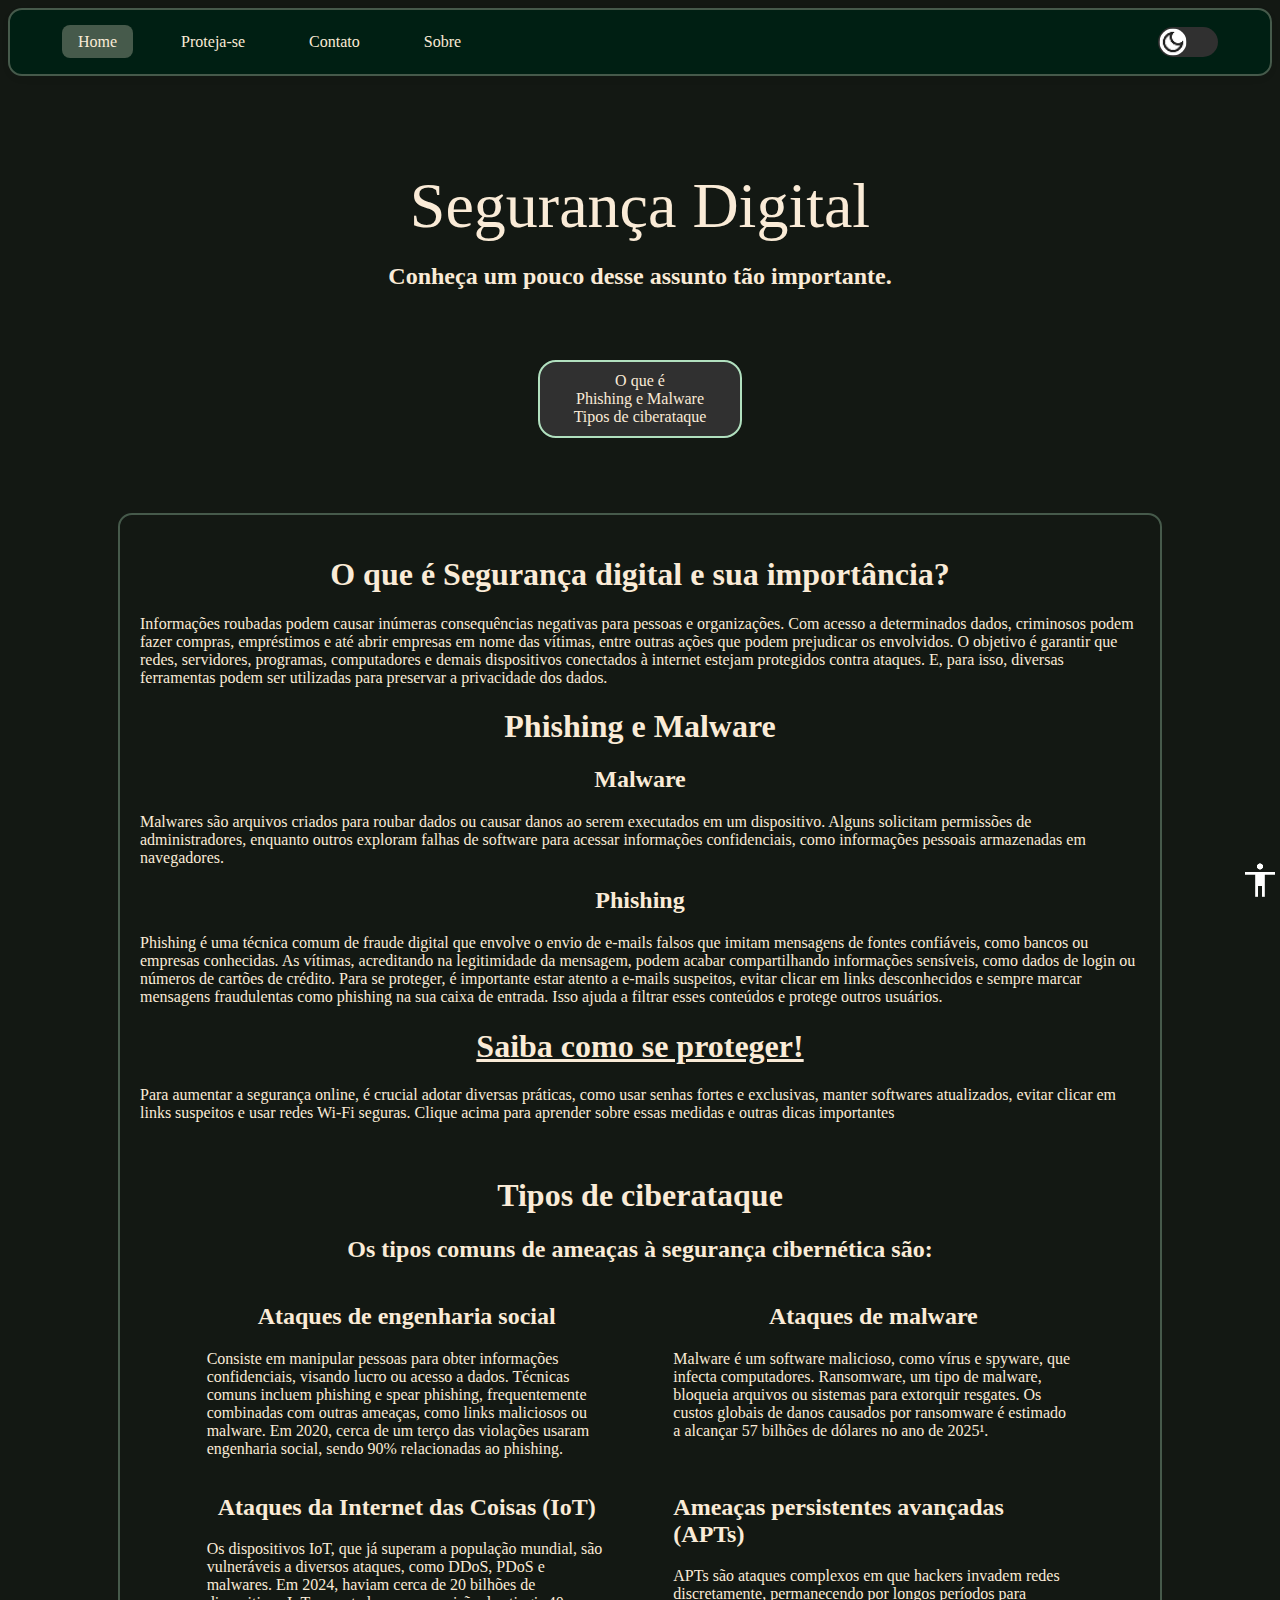
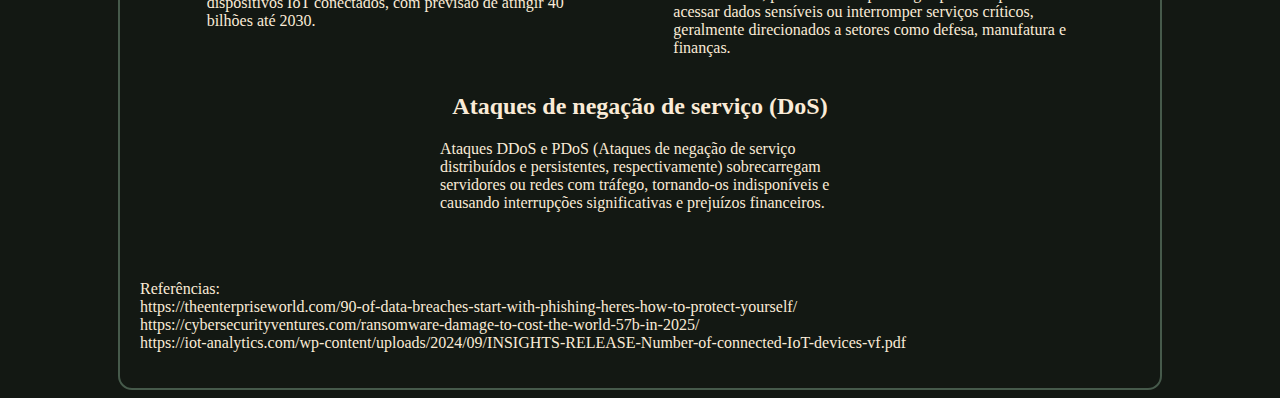
<file: index.html>
<!DOCTYPE html>
<!-- <html lang="en"> -->
<head>
    <meta charset="UTF-8">
    <meta name="viewport" content="width=device-width, initial-scale=1.0">
    <title>Segurança digital - Home</title>
    <link rel="stylesheet" href="./css/main.css">
</head>
<body>
    <header > <!-- Barra de navegação -->
        <nav class="topo">
            <ul class="menu"> <!-- Links do Menu -->
                <li><a href="./index.html" class="active">Home</a></li>
                <li><a href="./proteja.html">Proteja-se</a></li>
                <li><a href="./contato.html">Contato</a></li>
                <li><a href="./sobre.html">Sobre</a></li>
            </ul>
            
            <div class="trilho" id="trilho"> <!-- toggle de mudar tema, um trilho vai e vem-->
                <img class="indicador" id="themeToggleImg" src="./img/dark_mode.png"></img>
            </div>
        </nav>
    </header>
    
    <div class="mainTitulo"> <!-- Essa div tem o título grande, o subtítulo e o índice da página -->
        <h1 class="tituloGrande fonteCaprasimo">Segurança Digital</h1> <!-- tamanho aumentado para 500% no css -->
        <h2>Conheça um pouco desse assunto tão importante.</h2>
        <div class="indice">
            <a href="#oqeh">O que é</a>
            <a href="#malware">Phishing e Malware</a>
            <a href="#ciberataque">Tipos de ciberataque</a>
        </div>
    </div>
    <img id="botaoAcessibilidade" onclick="ativaAcessibilidade()" src="./img/acessibilidadeW.png" alt="Ativar modo de Accessibilidade">
    <div class="divAlinhadora"> <!-- Uma div dentro de outra pra conseguir botar no meio -->
        <div class="classDivs ajustaBreak"> <!-- Essa div tem os textos -->
            <h1 id="oqeh"> O que é Segurança digital e sua importância?</h1>        
            <p>Informações roubadas podem causar inúmeras consequências negativas para pessoas e organizações. Com acesso a determinados dados, criminosos podem fazer compras, empréstimos e até abrir empresas em nome das vítimas, entre outras ações que podem prejudicar os envolvidos.
            O objetivo é garantir que redes, servidores, programas, computadores e demais dispositivos conectados à internet estejam protegidos contra ataques. E, para isso, diversas ferramentas podem ser utilizadas para preservar a privacidade dos dados.
            </p>
            <h1 id="malware"> Phishing e Malware</h1>
            <h2> Malware</h2>
            <p>Malwares são arquivos criados para roubar dados ou causar danos ao serem executados em um dispositivo. Alguns solicitam permissões de 
            administradores, enquanto outros exploram falhas de software para acessar informações confidenciais, como informações pessoais armazenadas em navegadores.</p>
            <h2>Phishing</h2>
            <p>Phishing é uma técnica comum de fraude digital que envolve o envio de e-mails falsos que imitam mensagens de fontes confiáveis, 
            como bancos ou empresas conhecidas. As vítimas, acreditando na legitimidade da mensagem, podem acabar compartilhando informações 
            sensíveis, como dados de login ou números de cartões de crédito. Para se proteger, é importante estar atento a e-mails suspeitos, evitar clicar em links desconhecidos e sempre marcar mensagens fraudulentas como phishing na sua caixa de entrada. Isso ajuda a filtrar esses conteúdos e protege outros usuários.</p>
            <h1><a href="./proteja.html">Saiba como se proteger!</a></h1> 
            <p>Para aumentar a segurança online, é crucial adotar diversas práticas, como usar senhas fortes e exclusivas, manter softwares atualizados,
            evitar clicar em links suspeitos e usar redes Wi-Fi seguras. Clique acima para aprender sobre essas medidas e outras dicas 
            importantes</p>
            <br>
            
            <h1 id="ciberataque">Tipos de ciberataque</h1>
            <h2>Os tipos comuns de ameaças à segurança cibernética são:</h2>
            <div class='gridTexto'>
            <div>
            <h2>Ataques de engenharia social</h2>
            <p>Consiste em manipular pessoas para obter informações confidenciais, visando lucro ou acesso a dados. 
                Técnicas comuns incluem phishing e spear phishing, frequentemente combinadas com outras ameaças, como links maliciosos ou malware. 
                Em 2020, cerca de um terço das violações usaram engenharia social, sendo 90% relacionadas ao phishing.</p>
            </div>
            <div>
            <h2>Ataques de malware</h2>
            <p>Malware é um software malicioso, como vírus e spyware, que infecta computadores. Ransomware, um tipo de malware,
                bloqueia arquivos ou sistemas para extorquir resgates. Os custos globais de danos causados por ransomware é estimado a alcançar 57 bilhões de dólares no ano de 2025¹.</p> 
            </div>
            <div>
            <h2>Ataques da Internet das Coisas (IoT)</h2>   
            <p>Os dispositivos IoT, que já superam a população mundial, são vulneráveis a diversos ataques, como DDoS, PDoS    
                e malwares. Em 2024, haviam cerca de 20 bilhões de dispositivos IoT conectados, com previsão de atingir 40 bilhões até 2030.</p>
            </div>
            <div>
                <h2>Ameaças persistentes avançadas (APTs)</h2>
                <p>APTs são ataques complexos em que hackers invadem redes discretamente, permanecendo por longos períodos para acessar dados
                    sensíveis ou interromper serviços críticos, geralmente direcionados a setores como defesa, manufatura e finanças.</p>
            </div>
            <div>
                <h2>Ataques de negação de serviço (DoS)</h2>
                <p>Ataques DDoS e PDoS (Ataques de negação de serviço distribuídos e persistentes, respectivamente) sobrecarregam servidores ou redes com tráfego, tornando-os indisponíveis e causando interrupções significativas e 
                    prejuízos financeiros.</p>   
            </div>
            </div>
            <br>
            <br>
            <p>Referências: <br> https://theenterpriseworld.com/90-of-data-breaches-start-with-phishing-heres-how-to-protect-yourself/ 
                <br> https://cybersecurityventures.com/ransomware-damage-to-cost-the-world-57b-in-2025/ <br> https://iot-analytics.com/wp-content/uploads/2024/09/INSIGHTS-RELEASE-Number-of-connected-IoT-devices-vf.pdf</p>
        </div>  
    </div> 
    <script src="./js/javascript.js"></script>    
</body>

</html>
</file>
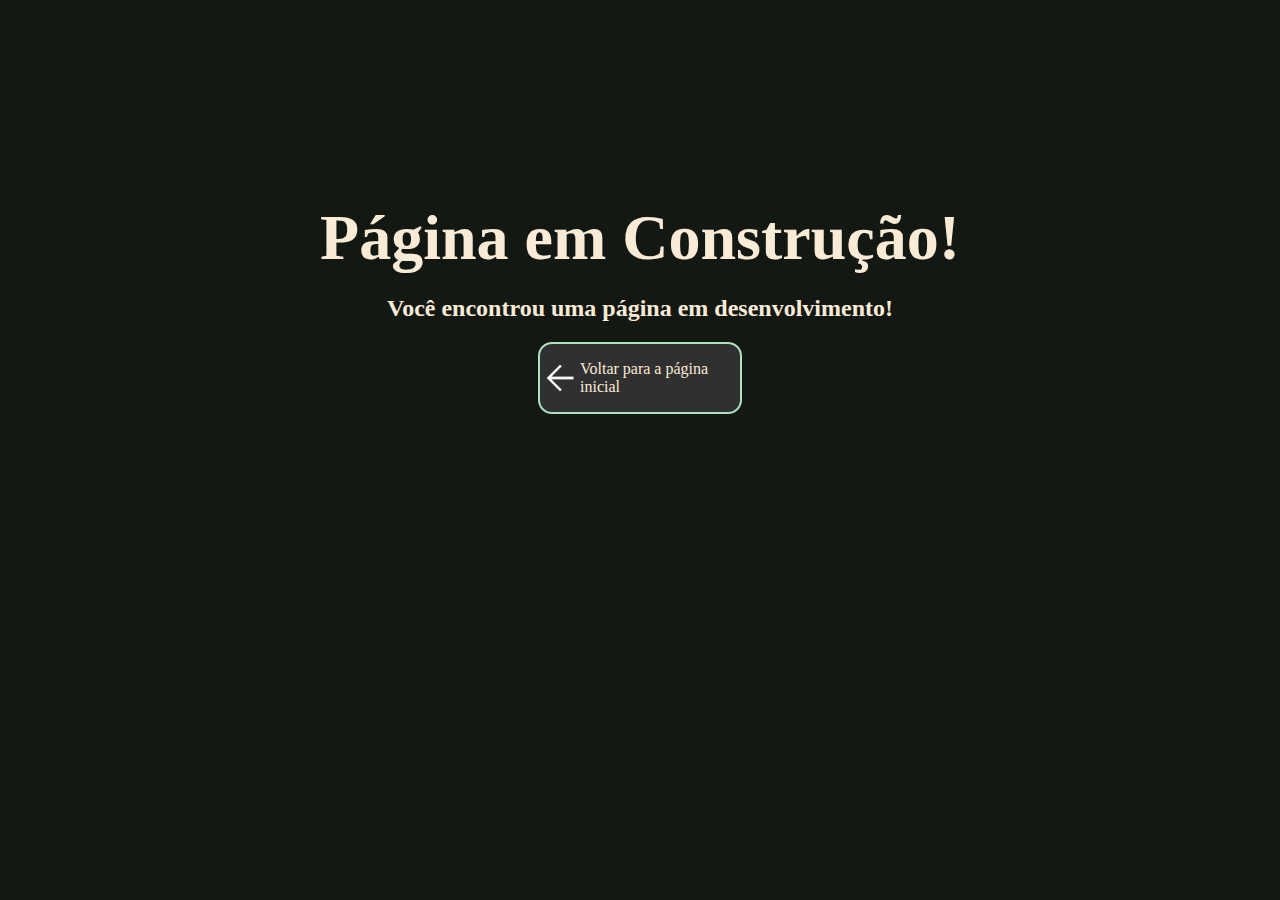
<file: construcao.html>
<!DOCTYPE html>
<html lang="en">
<head>
    <meta charset="UTF-8">
    <meta name="viewport" content="width=device-width, initial-scale=1.0">
    <title>Página em Construção</title>
    <link rel="stylesheet" href="./css/main.css">
</head>
<body>
    <div class="centralizado">
        <h1 class="tituloGrande">Página em Construção!</h1>
        <h2>Você encontrou uma página em desenvolvimento!</h2>
        <div class="botaoGrande" onclick="window.location.href = './index.html';">
            <img width="40px" height="40px" id="botaoVoltar" src="./img/backButtonW.png" alt="Voltar">
            <p>Voltar para a página inicial</p>
        </div>
    </div>
</body>
</html>
</file>
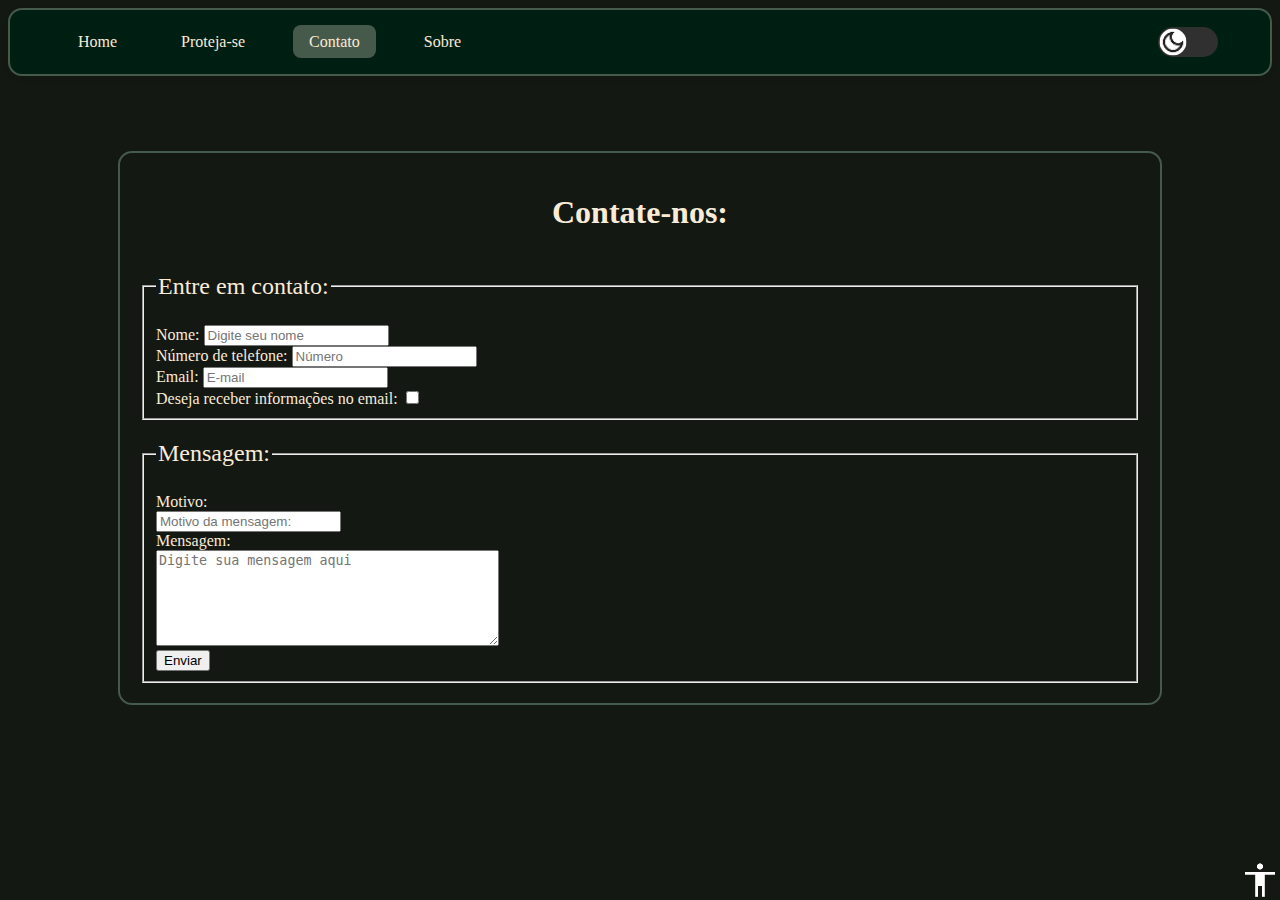
<file: contato.html>
<!DOCTYPE html>
<!-- <html lang="en"> -->
<head>
    <meta charset="UTF-8">
    <meta name="viewport" content="width=device-width, initial-scale=1.0">
    <title>Segurança Digital - Contato</title>
    <link rel="stylesheet" href="./css/main.css">
</head>
<body>
    <header > <!-- Barra de navegação -->
        <nav class="topo">
            <ul class="menu"> <!-- Links do Menu -->
                <li><a href="./index.html">Home</a></li>
                <li><a href="./proteja.html">Proteja-se</a></li>
                <li><a href="./contato.html" class="active">Contato</a></li>
                <li><a href="./sobre.html">Sobre</a></li>
            </ul>
            
            <div class="trilho" id="trilho"> <!-- toggle de mudar tema, um trilho vai e vem-->
                <img class="indicador" id="themeToggleImg" src="./img/dark_mode.png"></img>
            </div>
        </nav>
    </header>
    
    
    <img id="botaoAcessibilidade" onclick="ativaAcessibilidade()" src="./img/acessibilidadeW.png" alt="Ativar modo de Accessibilidade">
    <div class="divAlinhadora"> <!-- Uma div dentro de outra pra conseguir botar no meio -->
        <div class="classDivs ajustaBreak"> <!-- Essa div tem os textos -->
            <H1>Contate-nos:</H1>
            <article>
                <form> <!-- formulário de contato com duas seções -->
                    <fieldset>
                        <legend><h2 class="fonteCaprasimo">Entre em contato:</h2></legend>
                        <label for="nome">Nome:</label>
                        <input type="text" name="nome" placeholder="Digite seu nome" required><br>
                        <label for="numero"  f>Número de telefone:</label>
                        <input name="numero" type="number" placeholder="Número" required><br>
                        <label for="email">Email:</label>
                        <input name="email" type="text" placeholder="E-mail" required><br>
                        <label for="caixa">Deseja receber informações no email:</label>
                        <input type="checkbox" value=""><br>
                    </fieldset>
                    <fieldset>
                        <legend><h2 class="fonteCaprasimo">Mensagem:</h2></legend>
                        <label for="nome" >Motivo:</label><br>
                        <input name="nome" placeholder="Motivo da mensagem:" type="text" autocomplete="on" required/><br>
                        <label for="mensagem" >Mensagem:</label><br>
                        <textarea name="mensagem" placeholder="Digite sua mensagem aqui" rows="6" cols="40"></textarea>
                        <br><input type="submit" onclick="window.location.href = './construcao.html';" value="Enviar">
                    </fieldset>
                </form>
            </article>
        </div>  
    </div> 
    <script src="./js/javascript.js"></script>    
</body>

</html> 
<!-- é assim que se adiciona comentário -->
<!-- Favor conversar pelo chat.-->
</file>
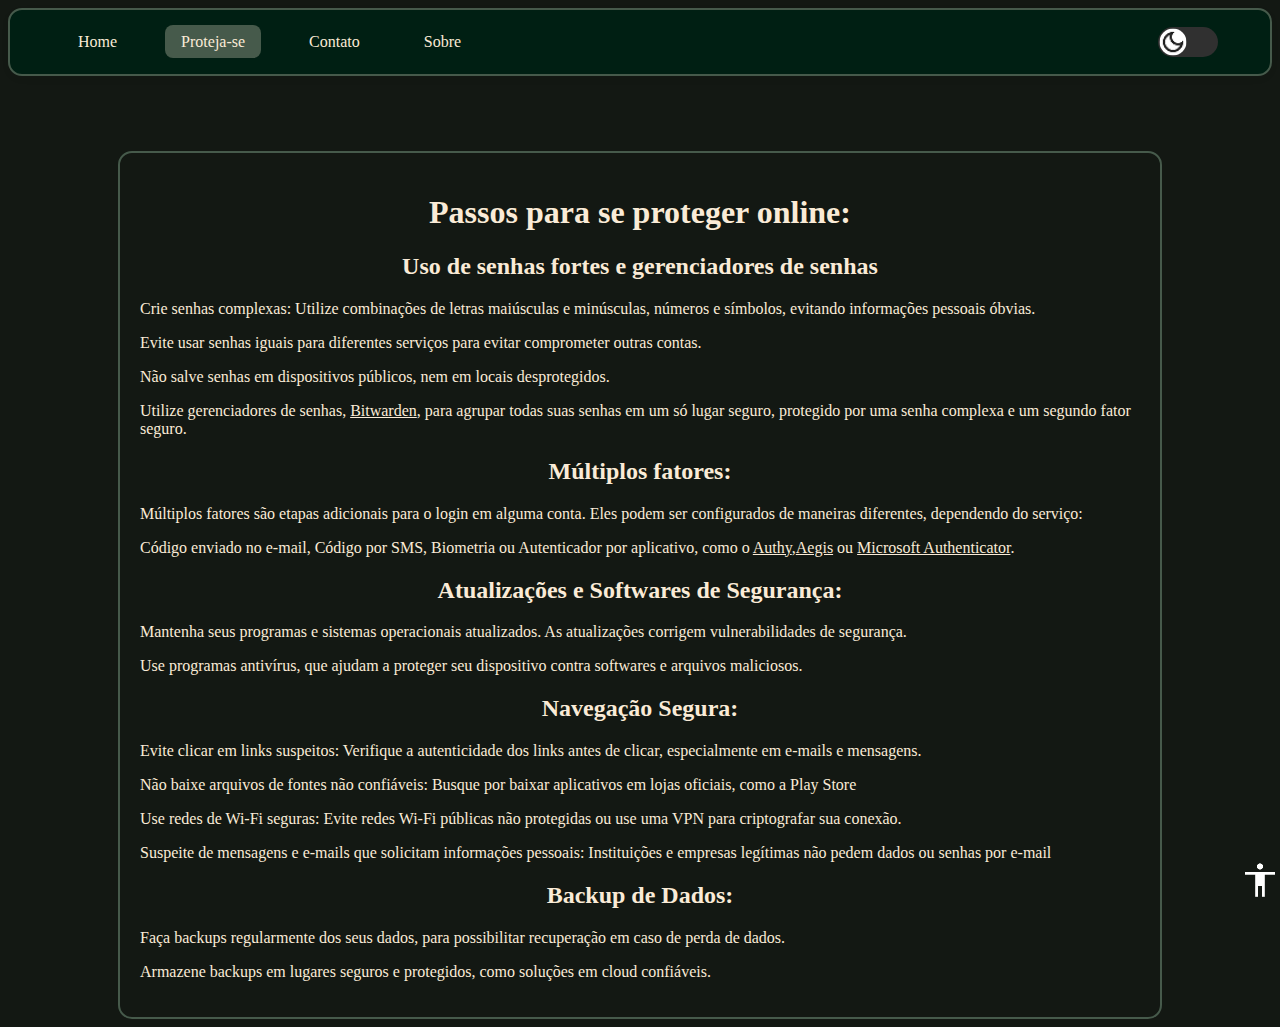
<file: proteja.html>
</html><!DOCTYPE html>
<!-- <html lang="en"> -->
<head>
    <meta charset="UTF-8">
    <meta name="viewport" content="width=device-width, initial-scale=1.0">
    <title>Segurança digital - Proteja-se</title>
    <link rel="stylesheet" href="./css/main.css">
</head>
<body>
    <header > <!-- Barra de navegação -->
        <nav class="topo">
            <ul class="menu"> <!-- Links do Menu -->
                <li><a href="./index.html">Home</a></li>
                <li><a href="./proteja.html" class="active">Proteja-se</a></li>
                <li><a href="./contato.html">Contato</a></li>
                <li><a href="./sobre.html">Sobre</a></li>
            </ul>
            
            <div class="trilho" id="trilho"> <!-- toggle de mudar tema, um trilho vai e vem-->
                <img class="indicador" id="themeToggleImg" src="./img/dark_mode.png"></img>
            </div>
        </nav>
    </header>
    
    
    <img id="botaoAcessibilidade" onclick="ativaAcessibilidade()" src="./img/acessibilidadeW.png" alt="Ativar modo de Accessibilidade">
    <div class="divAlinhadora"> <!-- Uma div dentro de outra pra conseguir botar no meio -->
        <div class="classDivs ajustaBreak"> <!-- Essa div tem os textos -->
            <h1> Passos para se proteger online:</h1>
            <h2>Uso de senhas fortes e gerenciadores de senhas</h2>        
            <p>Crie senhas complexas: Utilize combinações de letras maiúsculas e minúsculas, números e símbolos, evitando informações pessoais óbvias.</p>
            <p>Evite usar senhas iguais para diferentes serviços para evitar comprometer outras contas.</p>
            <p>Não salve senhas em dispositivos públicos, nem em locais desprotegidos.</p>
            <p>Utilize gerenciadores de senhas, <a href="https://bitwarden.com">Bitwarden</a>, para agrupar todas suas senhas em um só lugar seguro, protegido por uma senha complexa e um segundo fator seguro.</p>
            <h2>Múltiplos fatores:</h2>
            <p>Múltiplos fatores são etapas adicionais para o login em alguma conta. Eles podem ser configurados de maneiras diferentes, dependendo do serviço:</p>
            <p>Código enviado no e-mail, Código por SMS, Biometria ou Autenticador por aplicativo, como o <a href="https://authy.com">Authy</a>,<a href="https://getaegis.app/">Aegis</a> ou <a href="https://www.microsoft.com/pt-br/security/mobile-authenticator-app">Microsoft Authenticator</a>.</p>
            <h2>Atualizações e Softwares de Segurança:</h2>
            <p>Mantenha seus programas e sistemas operacionais atualizados. As atualizações corrigem vulnerabilidades de segurança.</p>
            <p>Use programas antivírus, que ajudam a proteger seu dispositivo contra softwares e arquivos maliciosos. </p>
            <h2>Navegação Segura:</h2>
            <p>Evite clicar em links suspeitos: Verifique a autenticidade dos links antes de clicar, especialmente em e-mails e mensagens.</p>
            <p>Não baixe arquivos de fontes não confiáveis: Busque por baixar aplicativos em lojas oficiais, como a Play Store</p>
            <p>Use redes de Wi-Fi seguras: Evite redes Wi-Fi públicas não protegidas ou use uma VPN para criptografar sua conexão.</p>
            <p>Suspeite de mensagens e e-mails que solicitam informações pessoais: Instituições e empresas legítimas não pedem dados ou senhas por e-mail</p>
            <h2>Backup de Dados:</h2>
            <p>Faça backups regularmente dos seus dados, para possibilitar recuperação em caso de perda de dados.</p>
            <p>Armazene backups em lugares seguros e protegidos, como soluções em cloud confiáveis.</p>
        </div>  
                  
    </div> 
    <script src="./js/javascript.js"></script>    
</body>

</html>
</file>
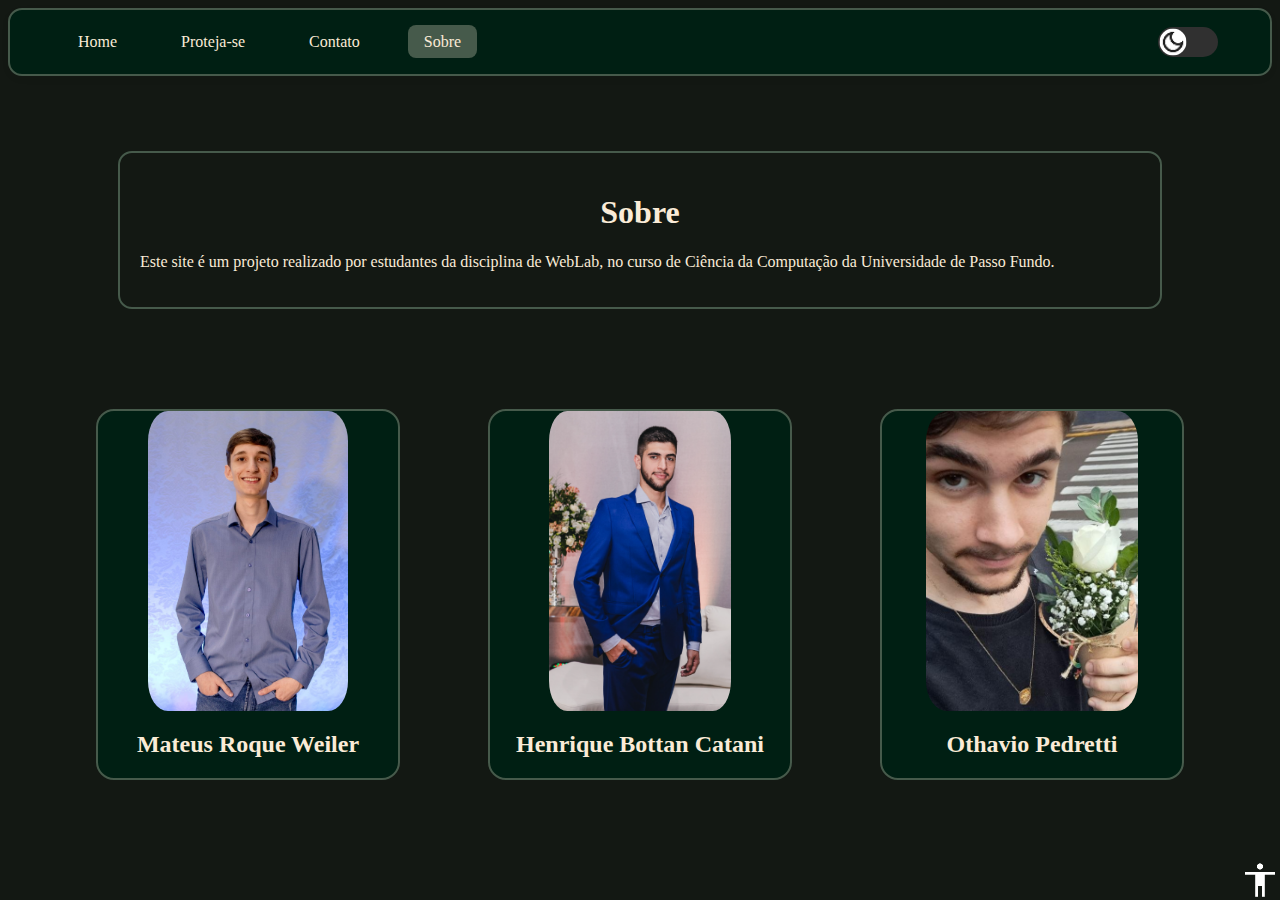
<file: sobre.html>
<!DOCTYPE html>
<!-- <html lang="en"> -->
<head>
    <meta charset="UTF-8">
    <meta name="viewport" content="width=device-width, initial-scale=1.0">
    <title>Segurança Digital - Sobre</title>
    <link rel="stylesheet" href="./css/main.css">
</head>
<body>
    <header > <!-- Barra de navegação -->
        <nav class="topo">
            <ul class="menu"> <!-- Links do Menu -->
                <li><a href="./index.html">Home</a></li>
                <li><a href="./proteja.html">Proteja-se</a></li>
                <li><a href="./contato.html">Contato</a></li>
                <li><a href="./sobre.html" class="active">Sobre</a></li>
            </ul>
            
            <div class="trilho" id="trilho"> <!-- toggle de mudar tema, um trilho vai e vem-->
                <img class="indicador" id="themeToggleImg" src="./img/dark_mode.png"></img>
            </div>
        </nav>
    </header>
    
    
    <img id="botaoAcessibilidade" onclick="ativaAcessibilidade()" src="./img/acessibilidadeW.png" alt="Ativar modo de Accessibilidade">
    <div class="divAlinhadora"> <!-- Uma div dentro de outra pra conseguir botar no meio -->
        <div class="classDivs ajustaBreak"> <!-- Essa div tem os textos -->
            <H1>Sobre</H1>
            <P>Este site é um projeto realizado por estudantes da disciplina de WebLab, no curso de Ciência da Computação da Universidade de Passo Fundo.</P>
        </div>  
    </div> 
    <div class="cartoes">
        <div class="cartao">
            <img class="classImagemFotos" src="./img/fotoMateus.jpg" alt="ImagemMateus"> 
            <h2>Mateus Roque Weiler</h2>  
        </div>
        <div class="cartao">
            <img class="classImagemFotos" src="./img/fotoCatani.png" alt="Henrique Catani"> 
            <h2>Henrique Bottan Catani</h2>  
        </div>
        <div class="cartao">
            <img class="classImagemFotos" src="./img/fotoOthavio.png" alt="Othavio Bernardetti"> 
            <h2>Othavio Pedretti</h2>  
        </div>
    </div>
    <script src="./js/javascript.js"></script>
</body>


</html>
</file>
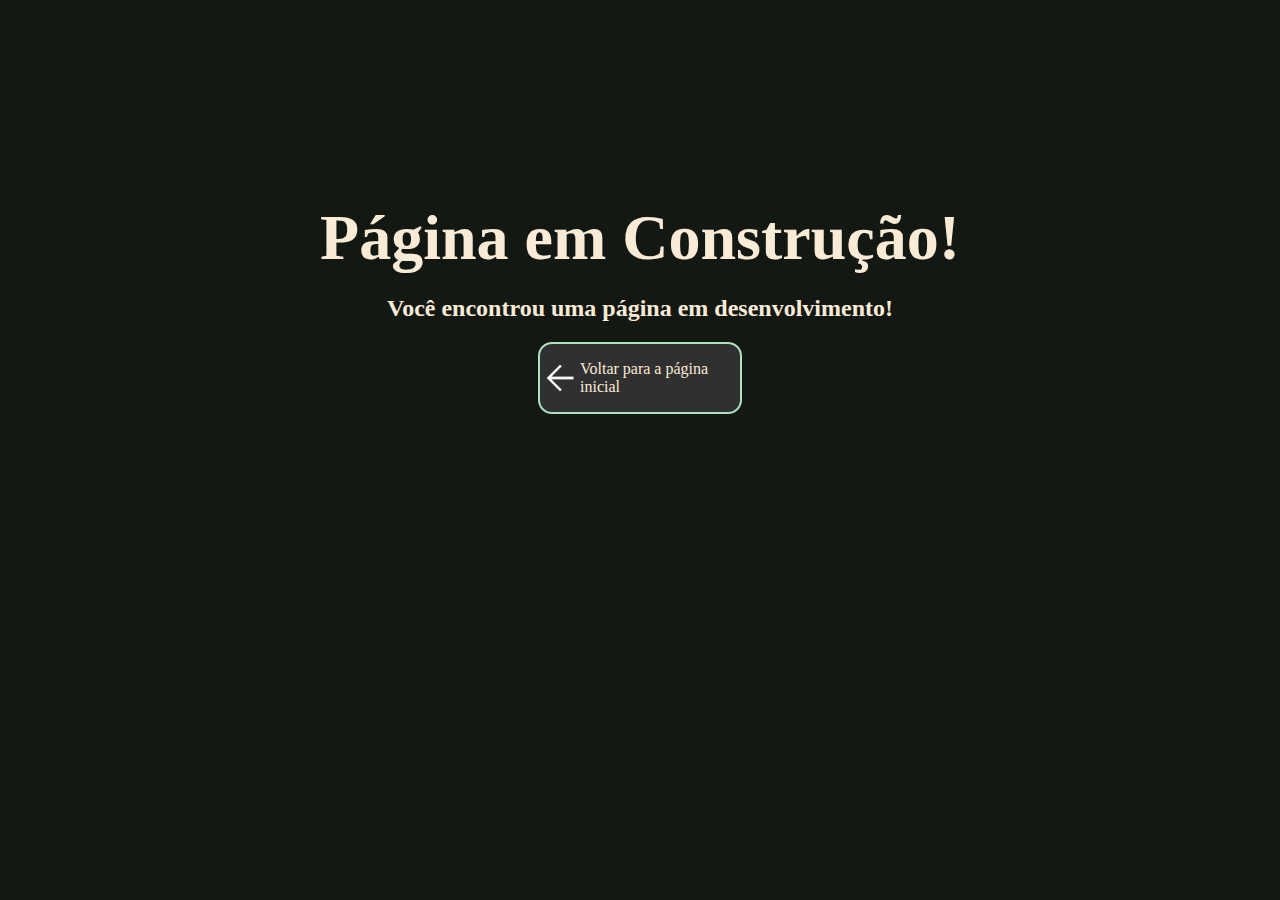
<file: html/construcao.html>
<!DOCTYPE html>
<html lang="en">
<head>
    <meta charset="UTF-8">
    <meta name="viewport" content="width=device-width, initial-scale=1.0">
    <title>Página em Construção</title>
    <link rel="stylesheet" href="../css/main.css">
</head>
<body>
    <div class="centralizado">
        <h1 class="tituloGrande">Página em Construção!</h1>
        <h2>Você encontrou uma página em desenvolvimento!</h2>
        <div class="botaoGrande" onclick="window.location.href = '../index.html';">
            <img width="40px" height="40px" id="botaoVoltar" src="/img/backButtonW.png" alt="Voltar">
            <p>Voltar para a página inicial</p>
        </div>
    </div>
</body>
</html>
</file>
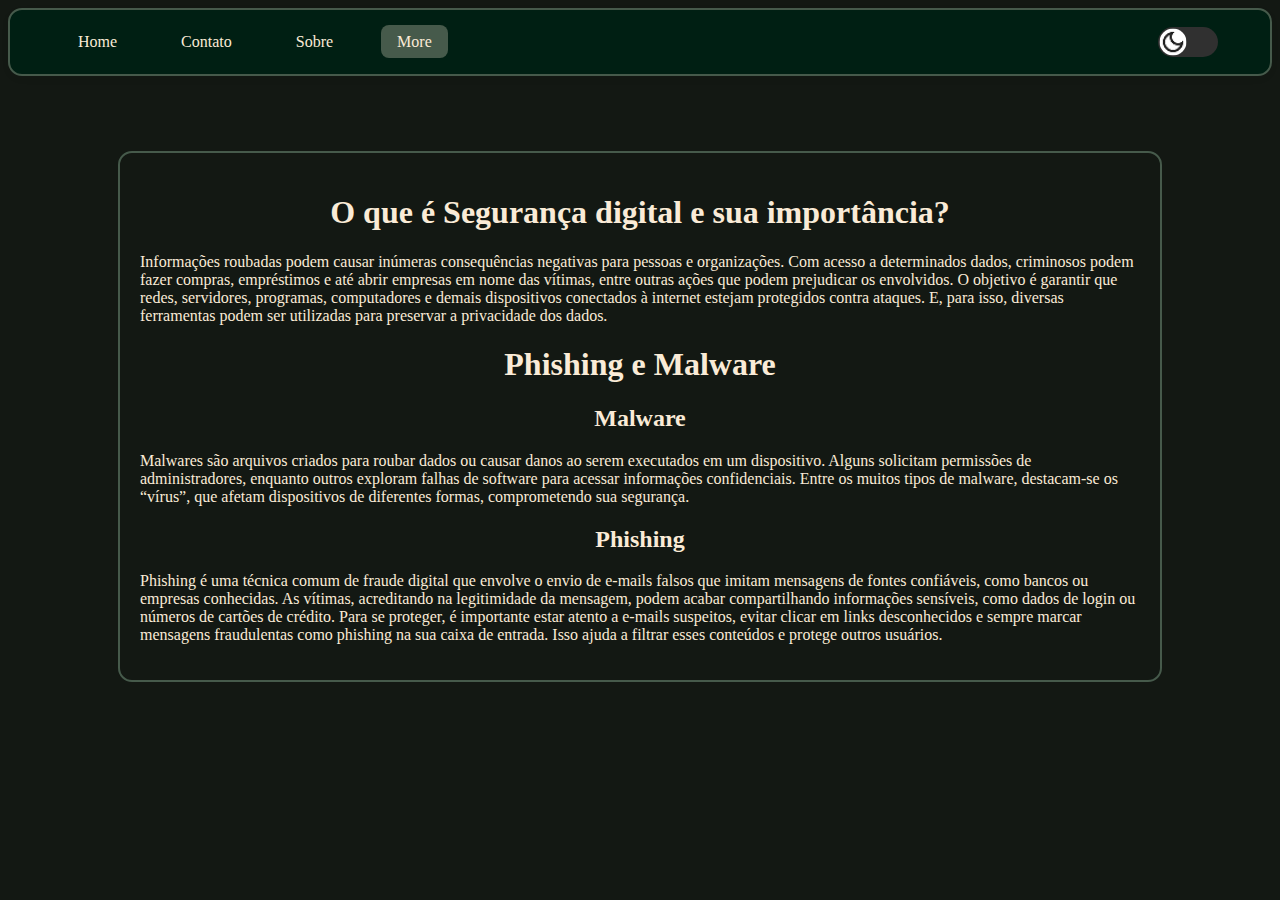
<file: html/more.html>
<!DOCTYPE html>
<!-- <html lang="en"> -->
<head>
    <meta charset="UTF-8">
    <meta name="viewport" content="width=device-width, initial-scale=1.0">
    <title>Titulo</title>
    <link rel="stylesheet" href="/css/main.css">
</head>
<body>
    <header > <!-- Barra de navegação -->
        <nav class="topo">
            <ul class="menu"> <!-- Links do Menu -->
                <li><a href="/index.html">Home</a></li>
                <li><a href="contato.html">Contato</a></li>
                <li><a href="sobre.html">Sobre</a></li>
                <li><a href="more.html" class="active">More</a></li>
            </ul>
            
            <div class="trilho" id="trilho"> <!-- toggle de mudar tema, um trilho vai e vem-->
                <img class="indicador" id="themeToggleImg" src="/img/dark_mode.png"></img>
            </div>
        </nav>
    </header>
    
    
    
    <div class="divAlinhadora"> <!-- Uma div dentro de outra pra conseguir botar no meio -->
        <div class="classDivs ajustaBreak"> <!-- Essa div tem os textos -->
            <h1> O que é Segurança digital e sua importância?</h1>        
            <p>Informações roubadas podem causar inúmeras consequências negativas para pessoas e organizações. Com acesso a determinados dados, criminosos podem fazer compras, empréstimos e até abrir empresas em nome das vítimas, entre outras ações que podem prejudicar os envolvidos.
            O objetivo é garantir que redes, servidores, programas, computadores e demais dispositivos conectados à internet estejam protegidos contra ataques. E, para isso, diversas ferramentas podem ser utilizadas para preservar a privacidade dos dados.
            </p>
            <h1> Phishing e Malware</h1>
            <h2> Malware</h2>
            <p>Malwares são arquivos criados para roubar dados ou causar danos ao serem executados em um dispositivo. Alguns solicitam permissões de 
            administradores, enquanto outros exploram falhas de software para acessar informações confidenciais. Entre os muitos tipos de malware, 
            destacam-se os “vírus”, que afetam dispositivos de diferentes formas, comprometendo sua segurança.</p>
            <h2>Phishing</h2>
            <p>Phishing é uma técnica comum de fraude digital que envolve o envio de e-mails falsos que imitam mensagens de fontes confiáveis, 
            como bancos ou empresas conhecidas. As vítimas, acreditando na legitimidade da mensagem, podem acabar compartilhando informações 
            sensíveis, como dados de login ou números de cartões de crédito. Para se proteger, é importante estar atento a e-mails suspeitos, evitar clicar em links desconhecidos e sempre marcar mensagens fraudulentas como phishing na sua caixa de entrada. Isso ajuda a filtrar esses conteúdos e protege outros usuários.</p>
        </div>  
    </div> 
    <script src="/js/javascript.js"></script>    
</body>

</html> 
<!-- é assim que se adiciona comentário -->
<!-- Favor conversar pelo chat.-->
</file>
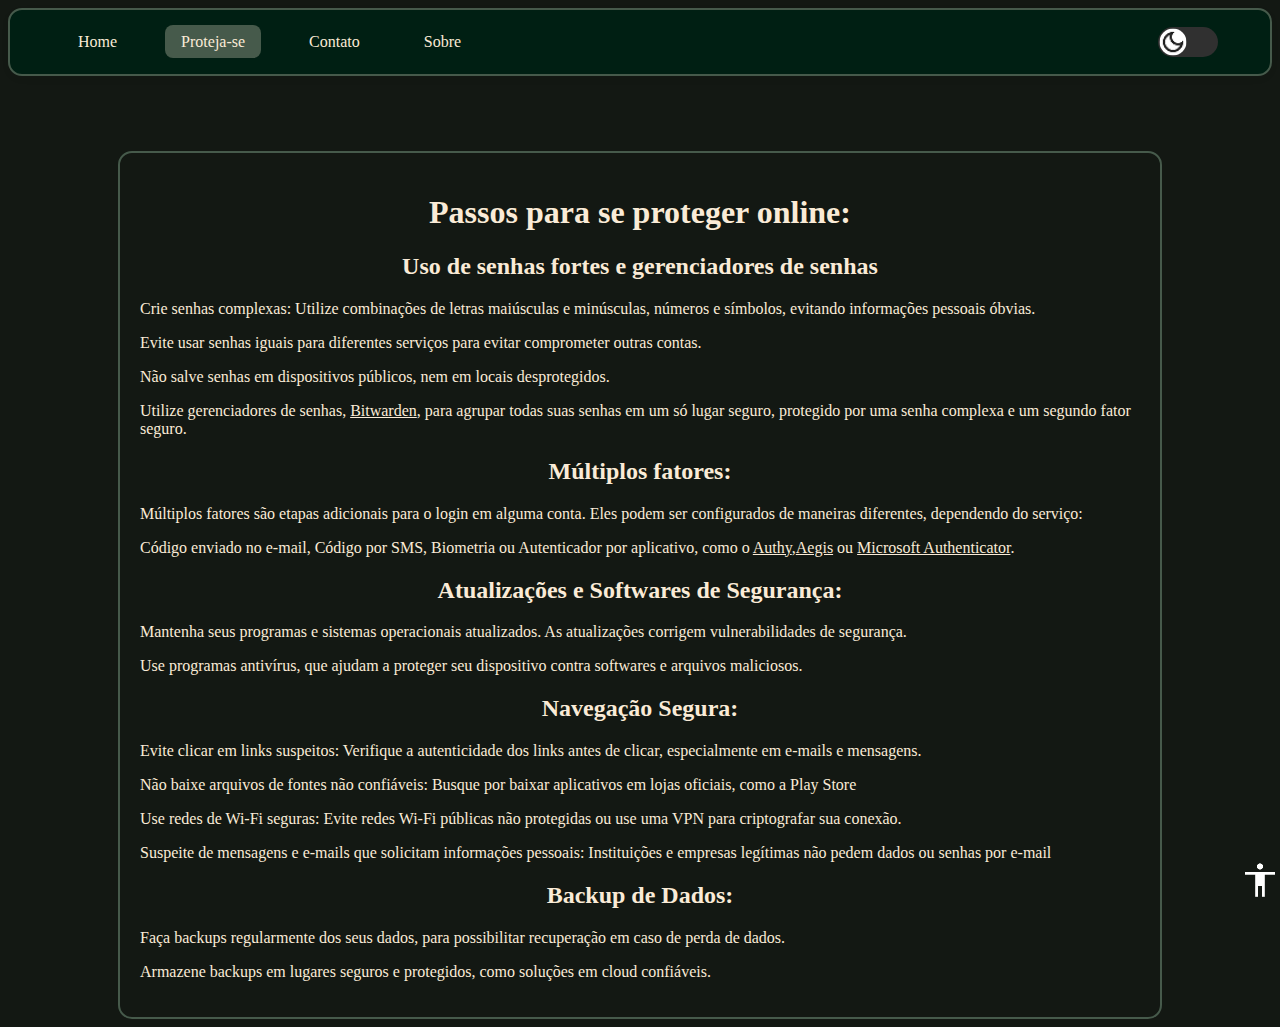
<file: html/proteja.html>
</html><!DOCTYPE html>
<!-- <html lang="en"> -->
<head>
    <meta charset="UTF-8">
    <meta name="viewport" content="width=device-width, initial-scale=1.0">
    <title>Segurança digital - Proteja-se</title>
    <link rel="stylesheet" href="../css/main.css">
</head>
<body>
    <header > <!-- Barra de navegação -->
        <nav class="topo">
            <ul class="menu"> <!-- Links do Menu -->
                <li><a href="../index.html">Home</a></li>
                <li><a href="proteja.html" class="active">Proteja-se</a></li>
                <li><a href="contato.html">Contato</a></li>
                <li><a href="sobre.html">Sobre</a></li>
            </ul>
            
            <div class="trilho" id="trilho"> <!-- toggle de mudar tema, um trilho vai e vem-->
                <img class="indicador" id="themeToggleImg" src="/img/dark_mode.png"></img>
            </div>
        </nav>
    </header>
    
    
    <img id="botaoAcessibilidade" onclick="ativaAcessibilidade()" src="/img/acessibilidadeW.png" alt="Ativar modo de Accessibilidade">
    <div class="divAlinhadora"> <!-- Uma div dentro de outra pra conseguir botar no meio -->
        <div class="classDivs ajustaBreak"> <!-- Essa div tem os textos -->
            <h1> Passos para se proteger online:</h1>
            <h2>Uso de senhas fortes e gerenciadores de senhas</h2>        
            <p>Crie senhas complexas: Utilize combinações de letras maiúsculas e minúsculas, números e símbolos, evitando informações pessoais óbvias.</p>
            <p>Evite usar senhas iguais para diferentes serviços para evitar comprometer outras contas.</p>
            <p>Não salve senhas em dispositivos públicos, nem em locais desprotegidos.</p>
            <p>Utilize gerenciadores de senhas, <a href="https://bitwarden. com">Bitwarden</a>, para agrupar todas suas senhas em um só lugar seguro, protegido por uma senha complexa e um segundo fator seguro.</p>
            <h2>Múltiplos fatores:</h2>
            <p>Múltiplos fatores são etapas adicionais para o login em alguma conta. Eles podem ser configurados de maneiras diferentes, dependendo do serviço:</p>
            <p>Código enviado no e-mail, Código por SMS, Biometria ou Autenticador por aplicativo, como o <a href="https://authy.com">Authy</a>,<a href="https://aegis.com">Aegis</a> ou <a href="https://authenticator.microsoft.com">Microsoft Authenticator</a>.</p>
            <h2>Atualizações e Softwares de Segurança:</h2>
            <p>Mantenha seus programas e sistemas operacionais atualizados. As atualizações corrigem vulnerabilidades de segurança.</p>
            <p>Use programas antivírus, que ajudam a proteger seu dispositivo contra softwares e arquivos maliciosos. </p>
            <h2>Navegação Segura:</h2>
            <p>Evite clicar em links suspeitos: Verifique a autenticidade dos links antes de clicar, especialmente em e-mails e mensagens.</p>
            <p>Não baixe arquivos de fontes não confiáveis: Busque por baixar aplicativos em lojas oficiais, como a Play Store</p>
            <p>Use redes de Wi-Fi seguras: Evite redes Wi-Fi públicas não protegidas ou use uma VPN para criptografar sua conexão.</p>
            <p>Suspeite de mensagens e e-mails que solicitam informações pessoais: Instituições e empresas legítimas não pedem dados ou senhas por e-mail</p>
            <h2>Backup de Dados:</h2>
            <p>Faça backups regularmente dos seus dados, para possibilitar recuperação em caso de perda de dados.</p>
            <p>Armazene backups em lugares seguros e protegidos, como soluções em cloud confiáveis.</p>
        </div>  
                  
    </div> 
    <script src="../js/javascript.js"></script>    
</body>

</html>
</file>
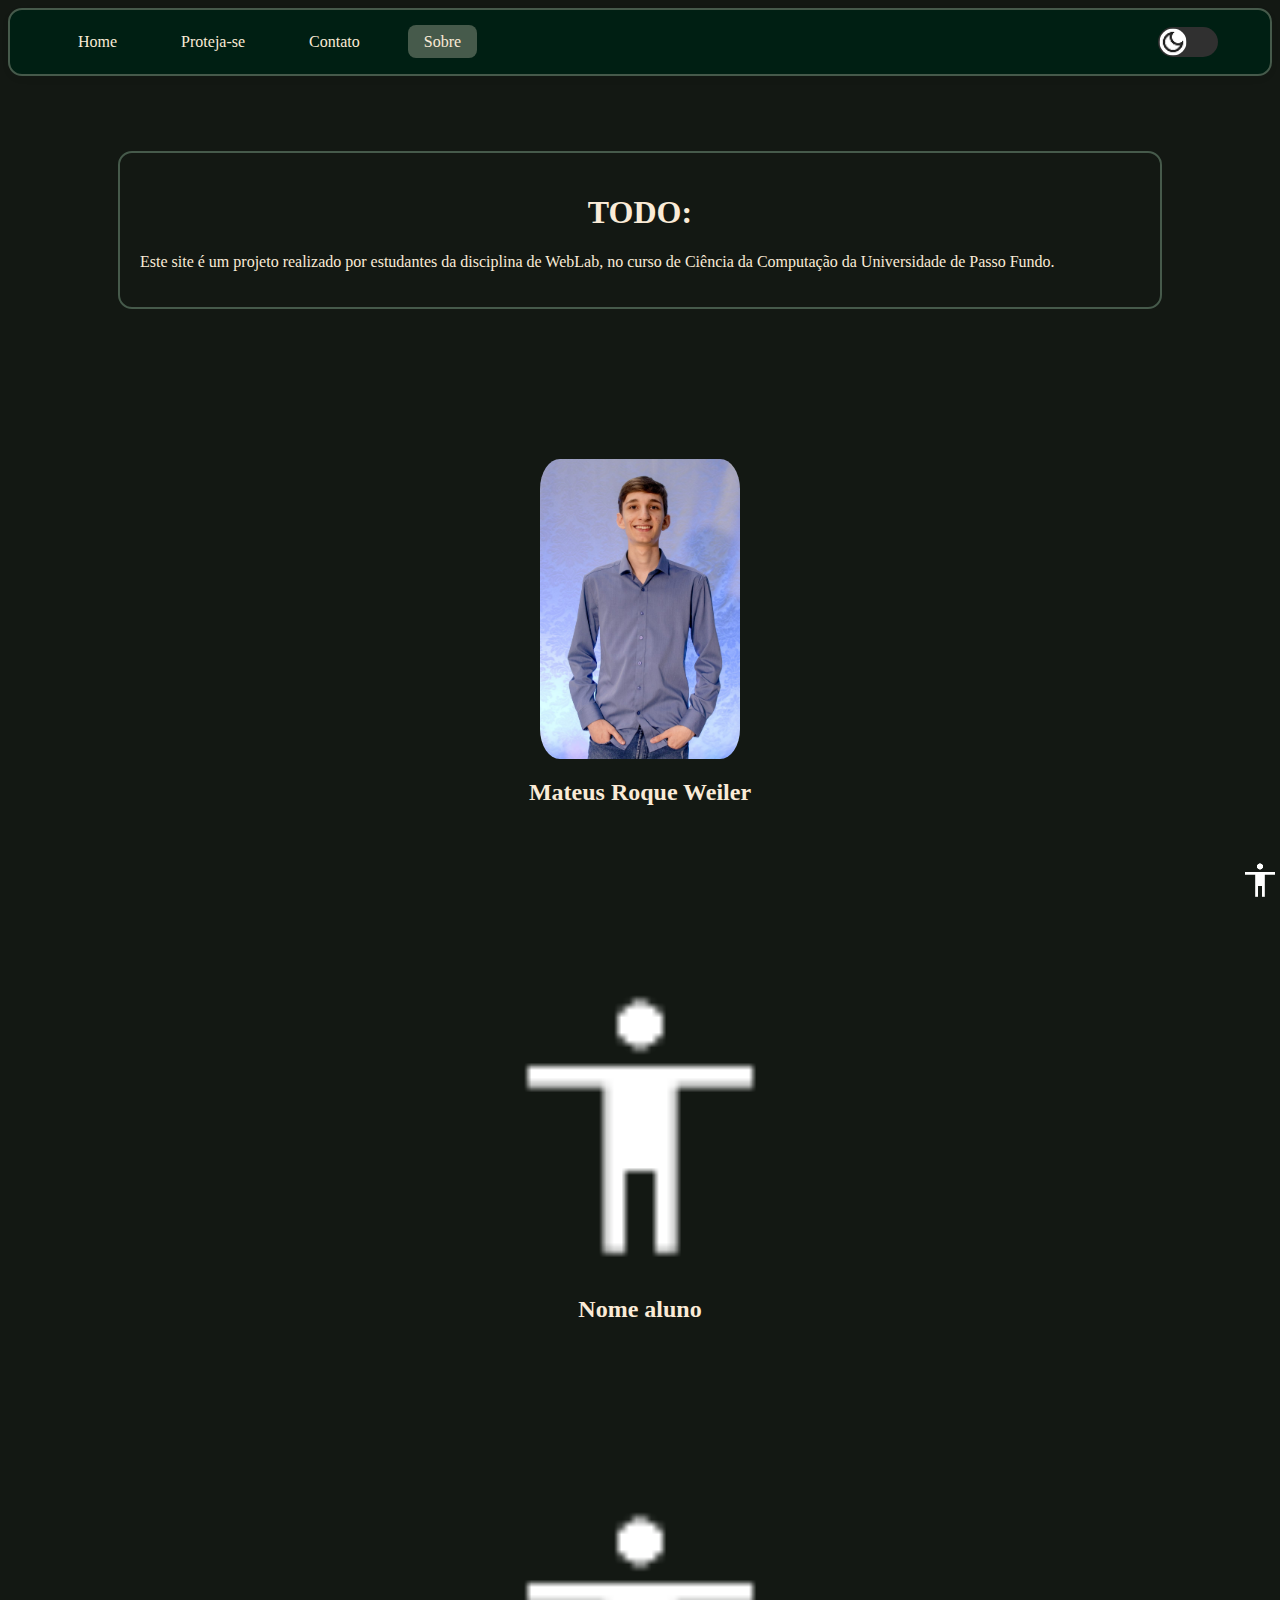
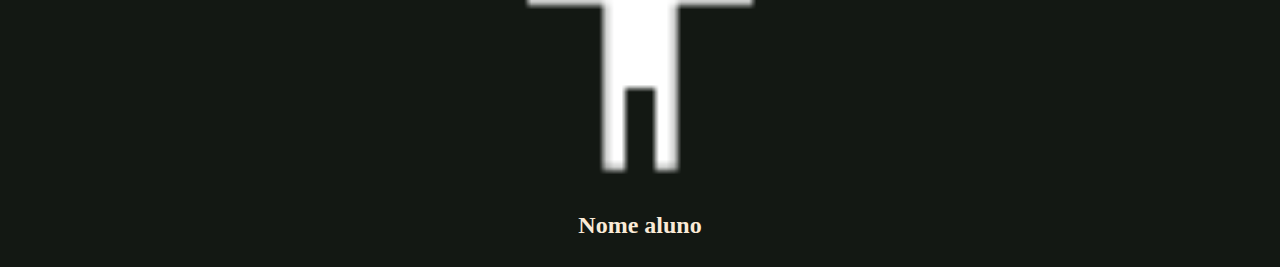
<file: html/sobre.html>
<!DOCTYPE html>
<!-- <html lang="en"> -->
<head>
    <meta charset="UTF-8">
    <meta name="viewport" content="width=device-width, initial-scale=1.0">
    <title>Segurança Digital - Sobre</title>
    <link rel="stylesheet" href="../css/main.css">
</head>
<body>
    <header > <!-- Barra de navegação -->
        <nav class="topo">
            <ul class="menu"> <!-- Links do Menu -->
                <li><a href="../index.html">Home</a></li>
                <li><a href="proteja.html">Proteja-se</a></li>
                <li><a href="contato.html">Contato</a></li>
                <li><a href="sobre.html" class="active">Sobre</a></li>
            </ul>
            
            <div class="trilho" id="trilho"> <!-- toggle de mudar tema, um trilho vai e vem-->
                <img class="indicador" id="themeToggleImg" src="/img/dark_mode.png"></img>
            </div>
        </nav>
    </header>
    
    
    <img id="botaoAcessibilidade" onclick="ativaAcessibilidade()" src="/img/acessibilidadeW.png" alt="Ativar modo de Accessibilidade">
    <div class="divAlinhadora"> <!-- Uma div dentro de outra pra conseguir botar no meio -->
        <div class="classDivs ajustaBreak"> <!-- Essa div tem os textos -->
            <H1>TODO:</H1>
            <P>Este site é um projeto realizado por estudantes da disciplina de WebLab, no curso de Ciência da Computação da Universidade de Passo Fundo.</P>
        </div>  
    </div> 
    <script src="../js/javascript.js"></script>
        <div class="centralizado">
            <img class="classImagemFotos" src="/img/fotoMateus.jpg" alt="ImagemMateus"> 
            <h2>Mateus Roque Weiler</h2>  
        </div>
         <div class="centralizado">
            <img class="classImagemFotos" src="/img/acessibilidadeW.png" alt="ImagemMateus"> 
            <h2>Nome aluno</h2>  
        </div>
        <div class="centralizado">
            <img class="classImagemFotos" src="/img/acessibilidadeW.png" alt="ImagemMateus"> 
            <h2>Nome aluno</h2>  
        </div>
</body>


</html> 
<!-- é assim que se adiciona comentário -->
<!-- Favor conversar pelo chat.-->
</file>
<file: css/main.css>
.acessibilidade {
    p, a {
    font-size: 120%;
    }
}
body{ /* cores do modo claro */
    background-color: rgb(19, 24, 19);
    color: antiquewhite;
    .topo { /* navbar */
        background-color: #001f13;
    }
    .menu li a { /* cor do texto dos botoes da navbar */
        color: antiquewhite;
    }
    .active { /* cor do botao da pagina ativa */
        background-color: rgb(70, 90, 75);
        transition: 0.75s;
    }
    a {
    color: antiquewhite;
    } /* remove cor azul de links e adiciona efeito hover */
    a:hover {
        color:#c7dfce;
    }
    transition: 0.75s;
}

body.light{ /* cores do modo claro */
    background-color: rgb(228, 255, 239);
    .topo { /* cor da navbar */
        background-color: #b1e0bf;  
    }
    .active {
        background-color: rgb(70, 90, 75);
        transition: 0.75s;
        color: antiquewhite;
    }
    :not(.active) { /* somente o botao ativo recebe a cor branca */
        color: rgb(24, 24, 24);
    }
    .mainTitulo .indice { /* cores do indice que fica na classe mainTitulo */
        background-color: #c7dfce;
        a { /* cores dos links no indice */
            color: #000000;
        }
        a:hover {
            color:rgb(33, 116, 51);
        }
    }
    .cartao {
        background-color: #b1e0bf;
    }
    transition: 0.75s;
    a { /* cores dos links modo claro */
        color: #000000;
    }
    a:hover {
        color:rgb(33, 116, 51);
    }
    
}   

/* trilho: toggle para mudança de tema. */
.trilho {
    width: 60px;
    height: 30px;
    background-color: #303030;
    border-radius: 150px;
    position: relative;
    cursor: pointer;
}

.trilho .indicador { /* bolinha do trilho */
    width: 30px;
    height: 30px;
    background-color: hsl(0, 0%, 100%);
    border-radius: 50%;
    transform: scale(0.9);
    position: absolute;
    left: 0;
    top: 0;
    transition: 0.75s;
}

.trilho.light{
    background-color:#aaaaaa;
}

.trilho.light .indicador {
    left: 32px; /* o quanto o icone de tema se move na mudanca de tema, metade da largura do trilho + 2px pra ficar bonito */
    background-color: rgb(0, 0, 0);
}



/* fontes */
@import url('https://fonts.googleapis.com/css2?family=Caprasimo&display=swap');

.fonteCaprasimo { /* Class fonte*/

  font-family: "Caprasimo", serif;
  font-weight: 400;
  font-style: normal;
}

/* fim_fontes */



.topo { /* estilo da navbar */
    display: flex;
    align-items: center; /* no ventro verticalmente */
    justify-content: space-between; /* ajusta o espaço de acordo com os elementos adicionados */
    padding: 0 52px; /* padding topo e lados */
    height: 64px;
    border-radius: 14px;
    border: 2px solid rgb(70, 90, 75); /* Cor da borda da navbar */
    box-shadow: 0 3px 8px rgba(0,0,0,0.04); /* tamanho da sombra, suavização de borda e cor */
    transition: all 0.3s ease;
}


.menu { /* lista de botoes para mudar de pagina */
    display: flex;
    gap: 32px;
    list-style: none; /* remove marcadores, como • ou 1- */
    margin: 0;
    padding: 0;
    
}

.menu li a {
    text-decoration: none; /* sem estilo nos links */
    color: #000000;
    font-weight: 500; /* quase negrito */
    padding: 8px 16px;
    border-radius: 8px;
}

.menu li a:hover {
    background: #aaaaaa;
    color: #fff;
}

.centralizado { /* div centralizada */
    padding-top: 150px;
    display: flex;
    align-items: center;
    flex-direction: column;
    height: auto;
    transition: all 0.3s ease;
}

.botaoGrande { /* utilizado na pagina em construcao */
    display: flex;
    width: 200px;
    flex-direction: row;
    align-items: center;
    justify-content: space-evenly; /* organiza o espaço dos itens dentro do botao */
    background-color: #303030;
    border: 2px solid #b1e0bf;
    border-radius: 14px;
    
}
.botaoGrande:hover {
    background-color: #42573f;
    scale: 1.1;
}

.divAlinhadora { /* esse div é pra alinhar a outra div */
    display: flex;
    justify-content: center;
    height: auto  /*Ocupa a tela toda verticalmente*/    
}
.classDivs {   /*esse div é a do meio */
    width: 1000px; /* tamanho do lugar pra escrever */
    margin-top: 75px; /* Distancia entre topo e div */
    text-align: left; /* Textos na esquerda da div */   
    word-break: normal; /* Toda fez que um h1 ou um p terminar ele da um <br> sem cortar a palavra ao meio */
    border: 2px solid rgb(70, 90, 75); /* Cor da borda da div meio */
    padding: 20px; /* Pra nao ficar grudado na borda */
    border-radius: 14px;
}
.classDivs h1, h2 { /*faz os titulos h1 e h2 irem para o meio da div */
    display: flex;
    justify-content: center;
}

.gridTexto { /* textos um ao lado do outro no fim da pag inicial */
    display: flex;
    flex-wrap: wrap;
    justify-content: space-evenly;
    div {
        width: 40%;
    }
}
.tituloGrande {
    font-size: 400%;
    margin-bottom: 0cm;
}
.mainTitulo { /* parte com titulo grande, subtitulo e indice na tela inical */
    margin-top: 50px;
    display: flex;
    flex-direction: column;
    align-items: center;
    .indice {
        display: flex;
        padding-top: 10px;
        padding-bottom: 10px;
        margin-top: 50px;
        flex-direction: column;
        background-color: #303030;
        border: #b1e0bf solid 2px;
        border-radius: 18px;
        width: 200px;
        align-items: center;
        justify-content: space-evenly;
        a {
            text-decoration: none !important; /*remove decoração do link no indice*/
            color: antiquewhite;
        }
        a:hover {
            color:#b1e0bf
        }
        }
}

#botaoAcessibilidade {
    position: fixed;
    right:0;
    bottom:0;
}

.cartoes { /* cartoes dos membros do grupo */
    display: flex;
    justify-content: space-evenly;
    margin-top: 100px;
    .cartao {
        display: flex;
        align-items: center;
        width: 300px;
        flex-direction: column;
        border: 2px solid rgb(70, 90, 75);
        border-radius: 18px;
        background-color: #001f13;
    }
}

.classImagemFotos { /* para ajeitar as fotos de perfil */
    height: 300px;
    border-radius: 10%;
}
</file>
